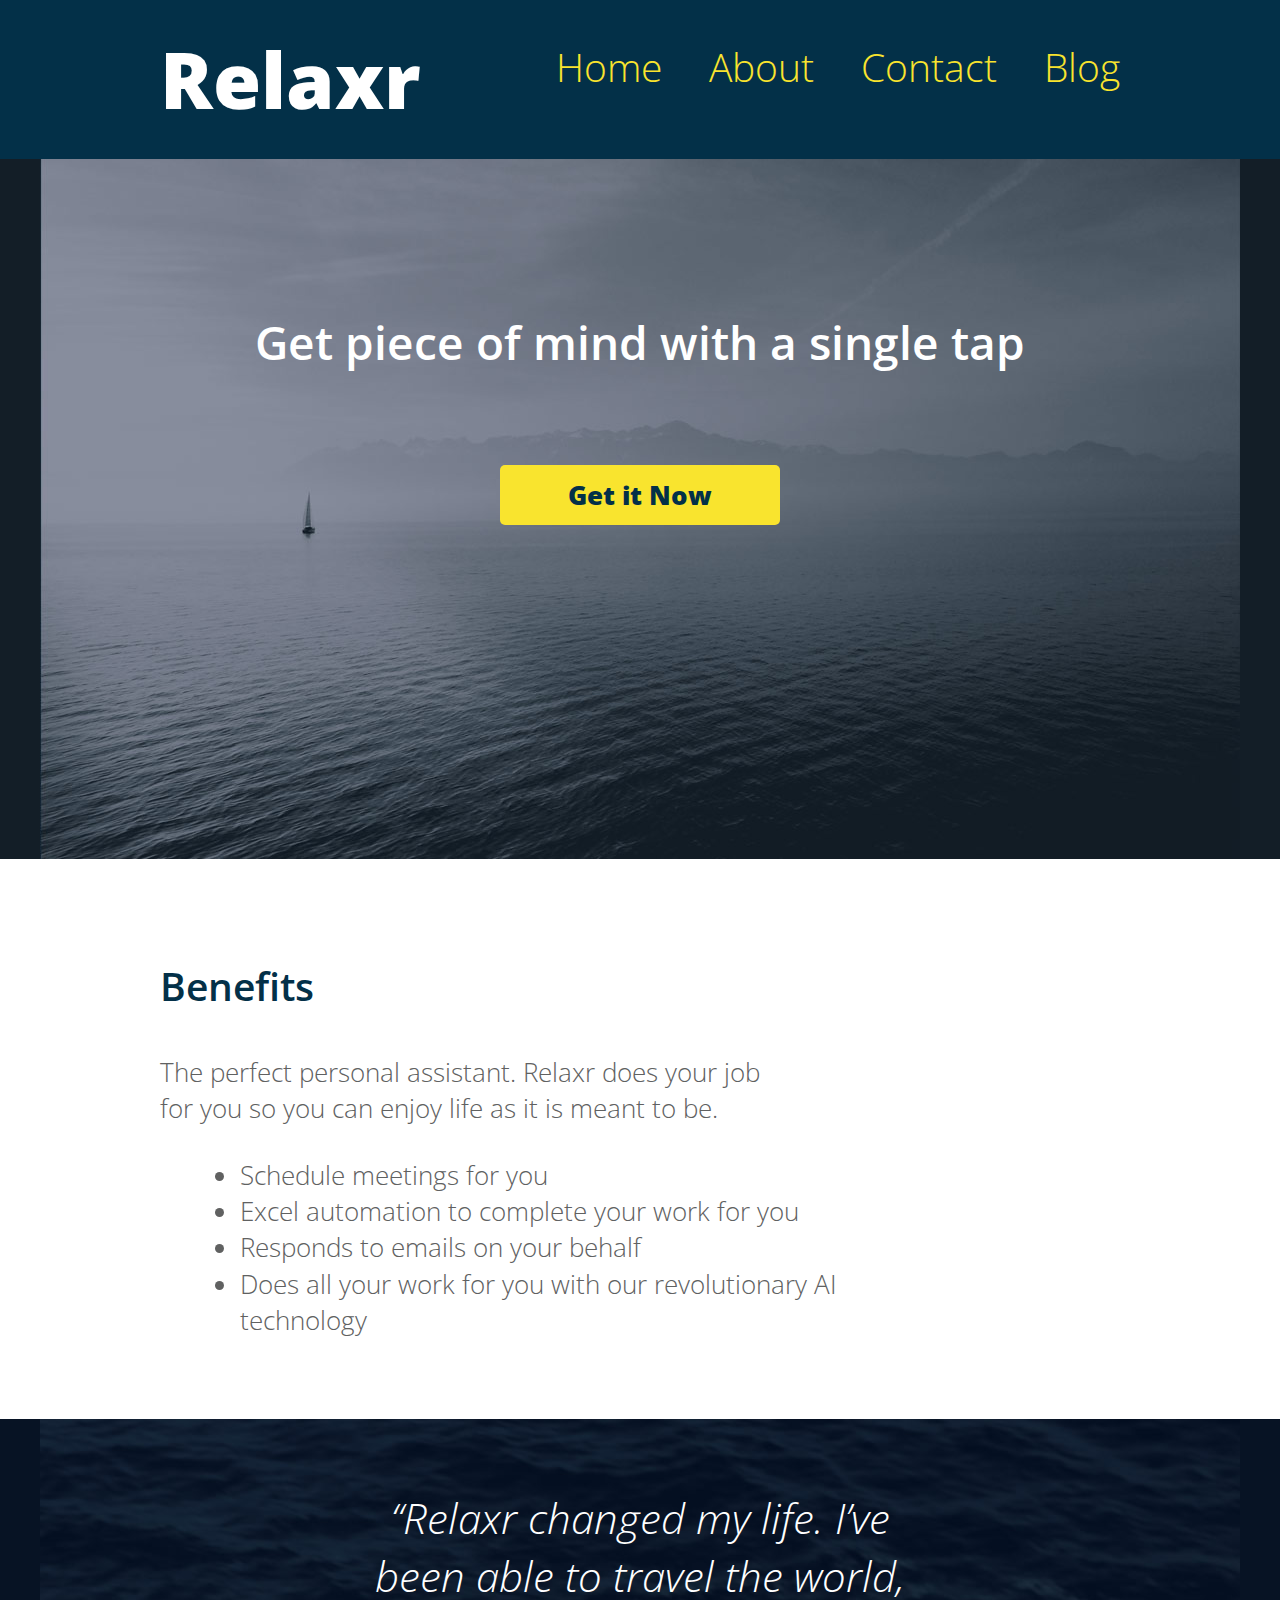
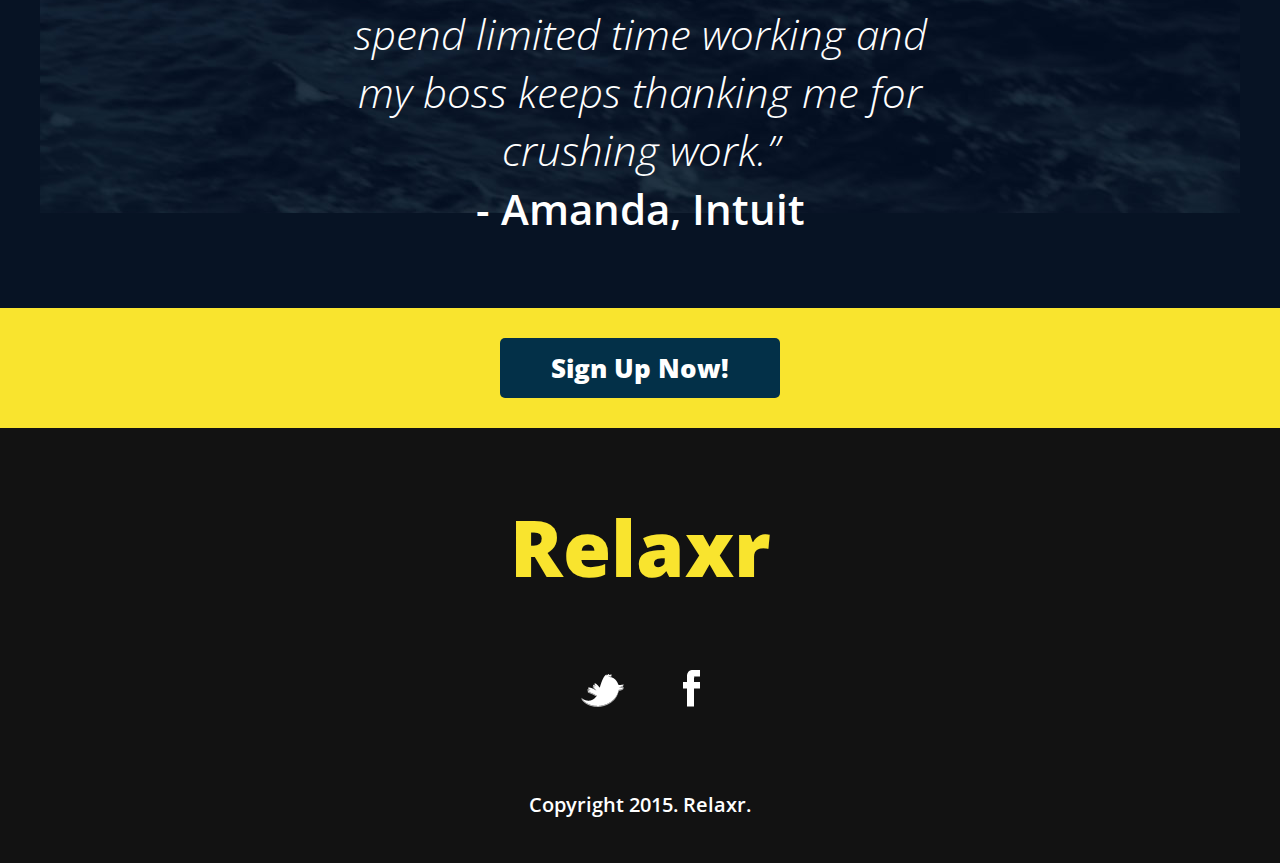
<file: starter_code/index.html>
<!DOCTYPE html>
<html lang="en">

<head>
    <meta charset="utf-8">
    <meta name="description" content="The perfect personal assistant. Relaxr does your job for you so you can enjoy life as it is meant to be.">

    <title>Relaxr Landing Page</title>
    <link href='http://fonts.googleapis.com/css?family=Open+Sans:300italic,300,600,800' rel='stylesheet' type='text/css'>

    <!-- external CSS link -->
    <link rel="stylesheet" href="css/reset.css">
    <link rel="stylesheet" href="css/style.css">
    <link rel="stylesheet" href="css/responsive.css">

</head>

<body>
    <header>
        <div class="container">
            <h1 class="logo">Relaxr</h1>
            <div class="hamburger">
                <div class="line"></div>
                <div class="line"></div>
                <div class="line"></div>
            </div>
            <nav>
                <ul>
                    <li><a href="index.html">Home</a></li>
                    <li><a href="#">About</a></li>
                    <li><a href="#">Contact</a></li>
                    <li><a href="blog.html">Blog</a></li>
                </ul>
            </nav>
        </div>
    </header>
    <section id="hero">
        <div class="container">
            <h2>Get piece of mind with a single tap</h2>
            <a class="button yellow" href="#">Get it Now</a>
        </div>
    </section>
    <section id="benefits">
        <div class="container">
            <h3>Benefits</h3>
            <p>The perfect personal assistant. Relaxr does your job for you so you can enjoy life as it is meant to be.</p>
            <ul>
                <li>Schedule meetings for you</li>
                <li>Excel automation to complete your work for you</li>
                <li>Responds to emails on your behalf</li>
                <li>Does all your work for you with our revolutionary AI technology</li>
            </ul>
        </div>
    </section>
    <section id="testimonial">
        <div class="container">
            <blockquote>&ldquo;Relaxr changed my life. I&rsquo;ve been able to travel the world, spend limited time working and my boss keeps thanking me for crushing work.&rdquo;
                <span>- Amanda, Intuit</span></blockquote>
        </div>
    </section>
    <aside id="bottom-cta">
        <a class="button blue" href="#">Sign Up Now!</a>
    </aside>
    <footer>
        <h4 class="logo">Relaxr</h4>

        <ul>
            <li>
                <a href="#"><img src="images/twitter.png" alt="Twitter logo"></a>
            </li>
            <li>
                <a href="#"><img src="images/facebook.png" alt="Facebook logo"></a>
            </li>
        </ul>

        <p class="copyright">Copyright 2015. Relaxr.</p>
    </footer>
    <script src="https://ajax.googleapis.com/ajax/libs/jquery/3.1.0/jquery.min.js"></script>
    <script src="js/responsive.js"></script>
</body>

</html>
</file>
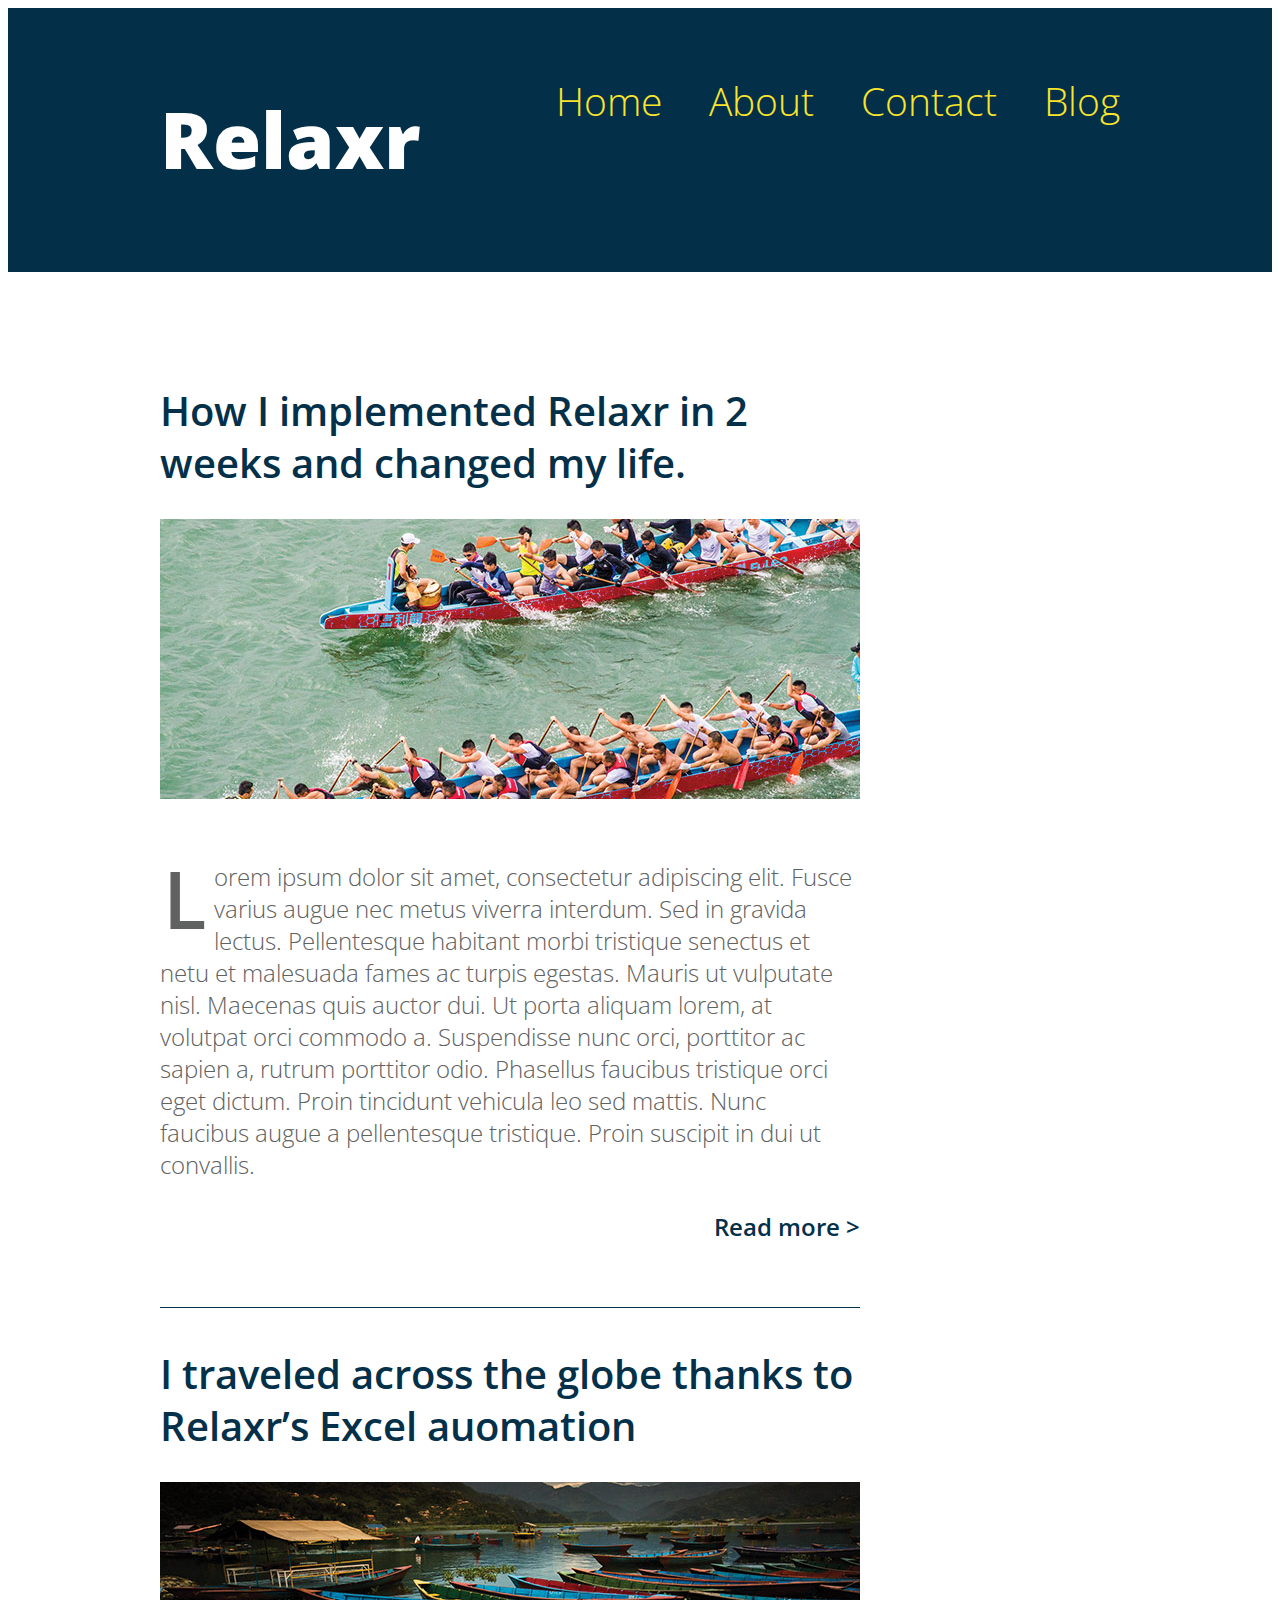
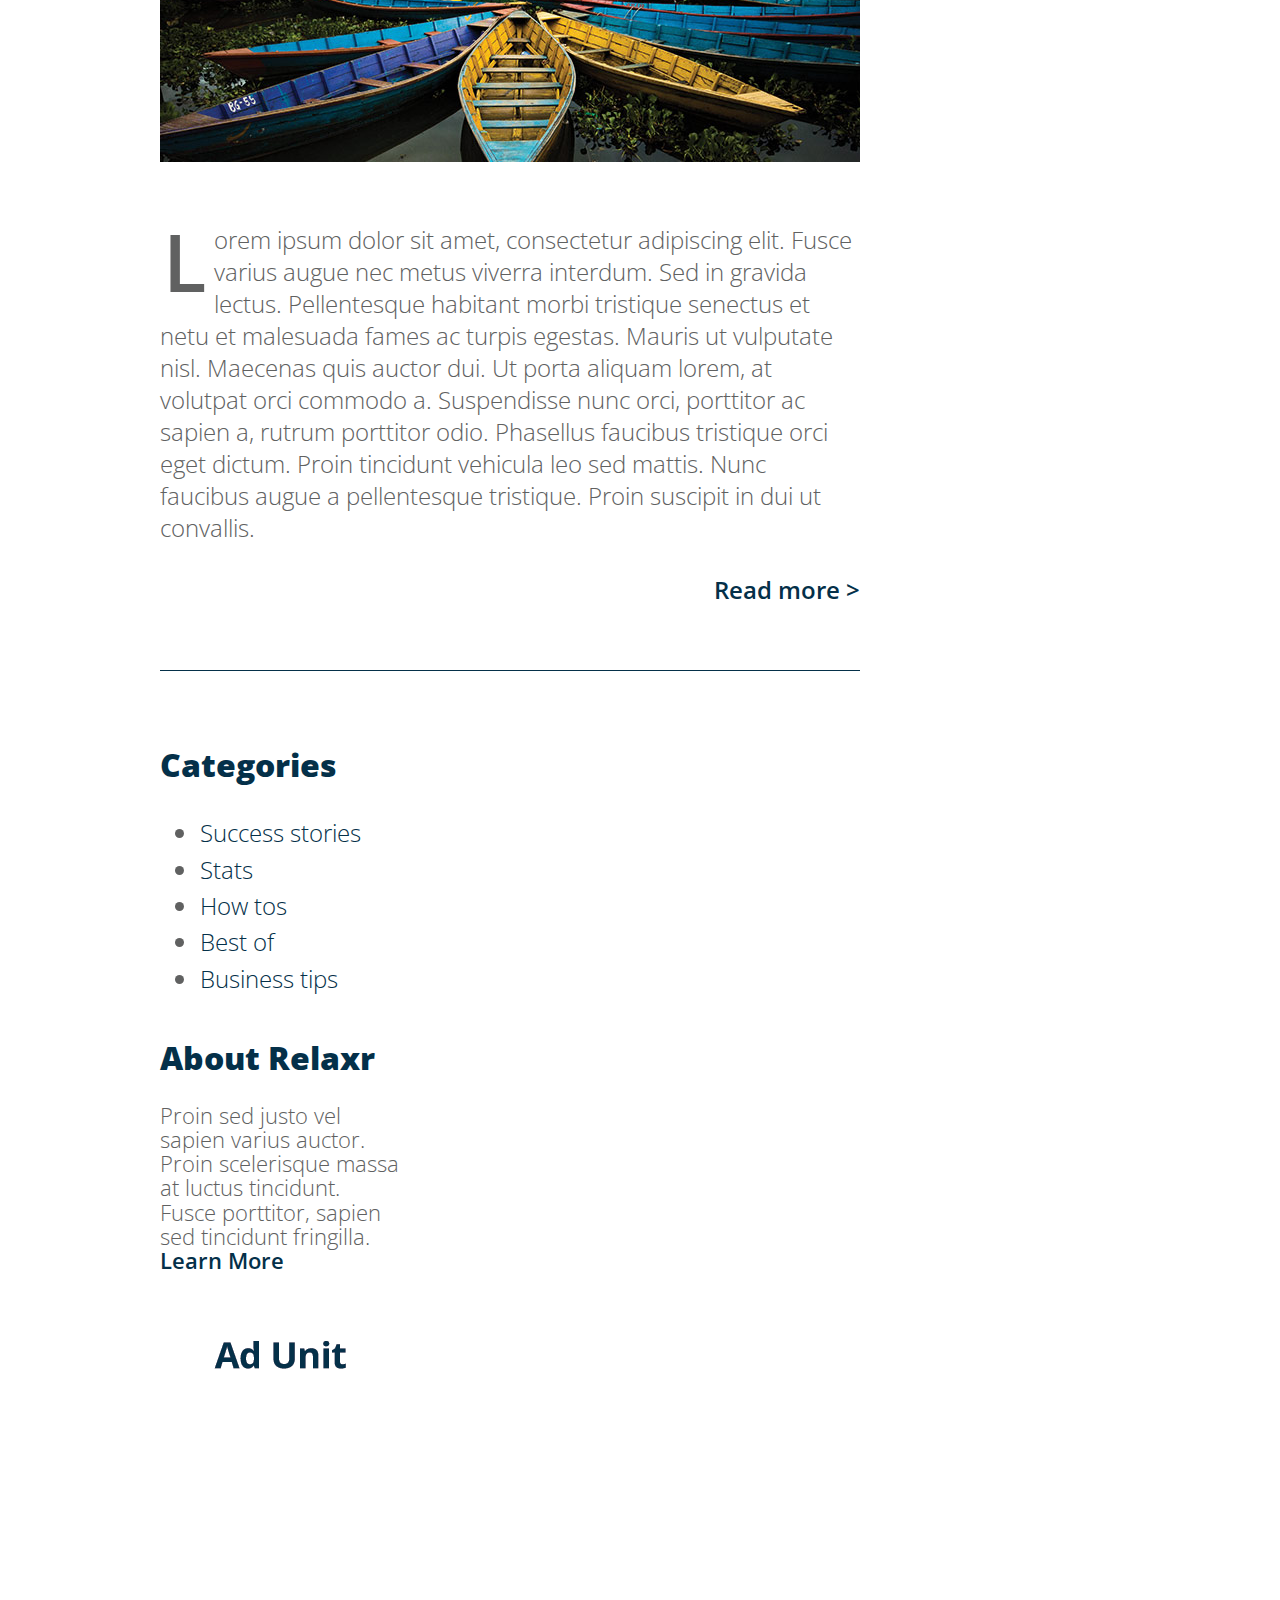
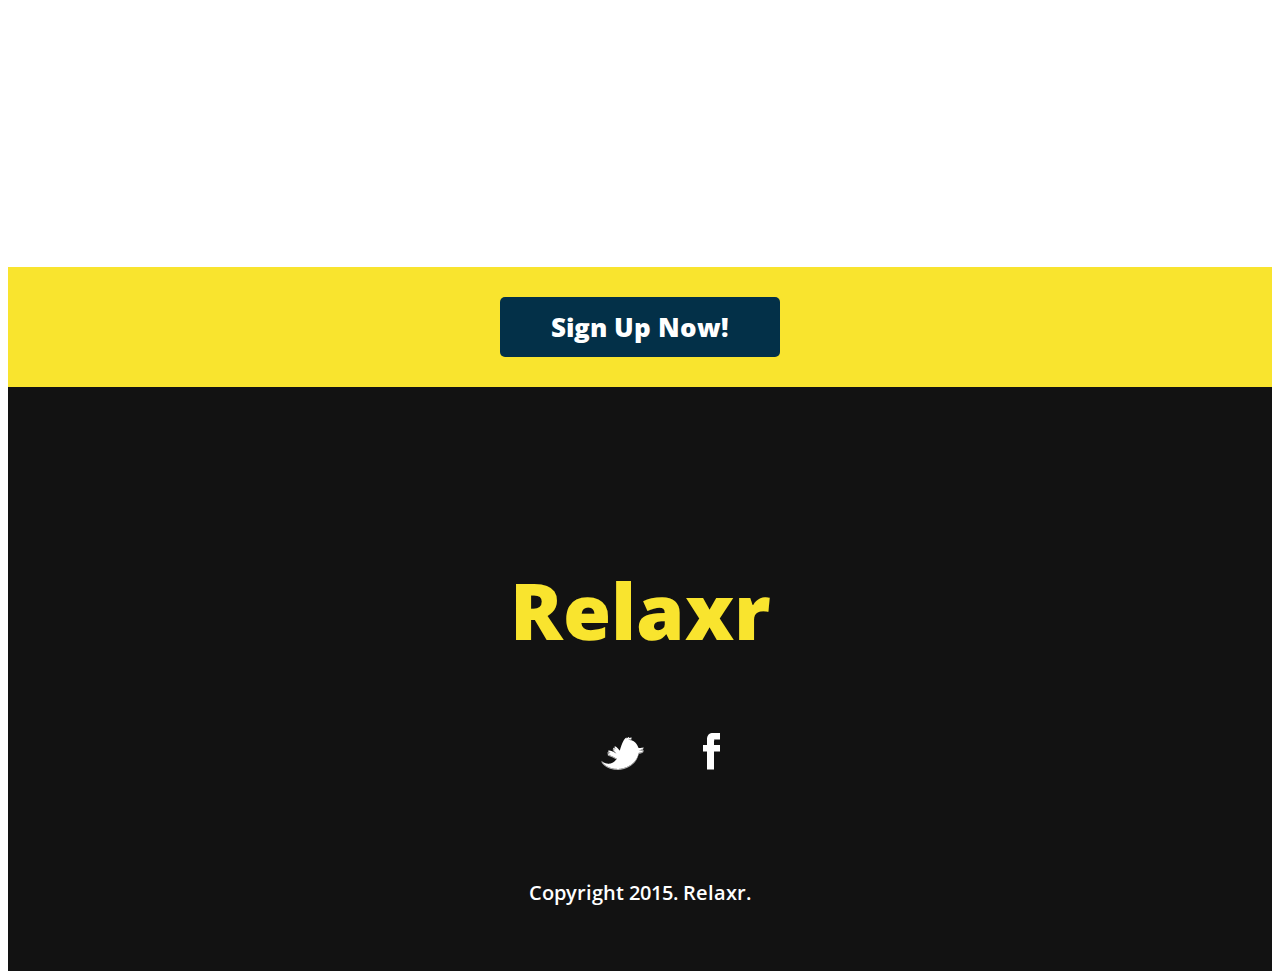
<file: starter_code/blog.html>
<!DOCTYPE html>
<html lang="en">

<head>
    <meta charset="utf-8">
    <meta name="description" content="The perfect personal assistant. Relaxr does your job for you so you can enjoy life as it is meant to be.">

    <title>Relaxr Blog</title>
    <link href='http://fonts.googleapis.com/css?family=Open+Sans:300italic,300,600,800' rel='stylesheet' type='text/css'>

    <!-- external CSS link -->
    <!-- link rel="stylesheet" href="css/reset.css" -->
    <link rel="stylesheet" href="css/style.css">
    <link rel="stylesheet" href="css/responsive.css">

</head>

<body>
    <header>
        <div class="container">
            <h1 class="logo">Relaxr</h1>
            <div class="hamburger">
                <div class="line"></div>
                <div class="line"></div>
                <div class="line"></div>
            </div>
            <nav>
                <ul>
                    <li><a href="index.html">Home</a></li>
                    <li><a href="#">About</a></li>
                    <li><a href="#">Contact</a></li>
                    <li><a href="blog.html">Blog</a></li>
                </ul>
            </nav>
        </div>
    </header>
    <section id="main">
        <div class="container">
            <section id="posts">
                <article class="post">
                    <h2><a href="#">How I implemented Relaxr in 2 weeks and changed my life.</a></h2>
                    <img src="images/blog_photo1.jpg" alt="Crew Meet">
                    <p>Lorem ipsum dolor sit amet, consectetur adipiscing elit. Fusce varius augue nec metus viverra interdum. Sed in gravida lectus. Pellentesque habitant morbi tristique senectus et netu et malesuada fames ac turpis egestas. Mauris ut vulputate nisl. Maecenas quis auctor dui. Ut porta aliquam lorem, at volutpat orci commodo a. Suspendisse nunc orci, porttitor ac sapien a, rutrum porttitor odio. Phasellus faucibus tristique orci eget dictum. Proin tincidunt vehicula leo sed mattis. Nunc faucibus augue a pellentesque tristique. Proin suscipit in dui ut convallis.</p>

                    <p class="readmore"><a href="#">Read more &gt;</a></p>
                </article>
                <article class="post">
                    <h2><a href="#">I traveled across the globe thanks to Relaxr’s Excel auomation</a></h2>
                    <img src="images/blog_photo2.jpg" alt="Canoes">
                    <p>Lorem ipsum dolor sit amet, consectetur adipiscing elit. Fusce varius augue nec metus viverra interdum. Sed in gravida lectus. Pellentesque habitant morbi tristique senectus et netu et malesuada fames ac turpis egestas. Mauris ut vulputate nisl. Maecenas quis auctor dui. Ut porta aliquam lorem, at volutpat orci commodo a. Suspendisse nunc orci, porttitor ac sapien a, rutrum porttitor odio. Phasellus faucibus tristique orci eget dictum. Proin tincidunt vehicula leo sed mattis. Nunc faucibus augue a pellentesque tristique. Proin suscipit in dui ut convallis.</p>

                    <p class="readmore"><a href="#">Read more &gt;</a></p>
                </article>
            </section>
            <!--
			-->
            <aside id="sidebar">
                <h3>Categories</h3>
                <ul>
                    <li><a href="#">Success stories</a></li>
                    <li><a href="#">Stats</a></li>
                    <li><a href="#">How tos</a></li>
                    <li><a href="#">Best of</a></li>
                    <li><a href="#">Business tips</a></li>
                </ul>
                <h3>About Relaxr</h3>
                <p>Proin sed justo vel sapien varius auctor. Proin scelerisque massa at luctus tincidunt. Fusce porttitor, sapien sed tincidunt fringilla.
                    <br>
                    <a href="">Learn More</a></p>
                <img src="images/ad-unit.png" alt="Ad Unit">
            </aside>
        </div>
    </section>

    <aside id="bottom-cta">
        <a class="button blue" href="#">Sign Up Now!</a>
    </aside>
    <footer>
        <h4 class="logo">Relaxr</h4>

        <ul>
            <li>
                <a href="#"><img src="images/twitter.png" alt="Twitter logo"></a>
            </li>
            <li>
                <a href="#"><img src="images/facebook.png" alt="Facebook logo"></a>
            </li>
        </ul>

        <p class="copyright">Copyright 2015. Relaxr.</p>
    </footer>
    <script src="https://ajax.googleapis.com/ajax/libs/jquery/3.1.0/jquery.min.js"></script>
  <script src="js/responsive.js"></script>
</body>

</html>
</file>
<file: starter_code/css/style.css>
/* Box Model Hack */

* {
    -moz-box-sizing: border-box;
    /* Firexfox */
    -webkit-box-sizing: border-box;
    /* Safari/Chrome/iOS/Android */
    box-sizing: border-box;
    /* IE */
}


/* Clear fix hack */

.clearfix:after {
    content: ".";
    display: block;
    clear: both;
    visibility: hidden;
    line-height: 0;
    height: 0;
}

.clear {
    clear: both;
}

.alignright {
    float: right;
    padding: 0 0 10px 10px;
    /* note the padding around a right floated image */
}

.alignleft {
    float: left;
    padding: 0 10px 10px 0;
    /* note the padding around a left floated image */
}


/******************************************
/* BASE STYLES
/*******************************************/

body {
    color: #f0efef;
    font-size: 26px;
    line-height: 1.4;
    color: #606161;
    font-family: 'Open Sans', Helvetica, Arial, sans-serif;
    font-weight: 300;
}

a {
    text-decoration: none;
}


/******************************************
/* LAYOUT
/*******************************************/


/* Center the container */

.container {
    width: 960px;
    margin: 0 auto;
}

.logo {
    font-size: 3em;
    font-weight: 800;
}

header {
    background: #033048;
    padding: 25px 0;
    overflow: hidden;
}

header .logo {
    color: #fff;
    float: left;
}

header nav {
    float: right;
    margin-top: 15px;
}

header nav ul li {
    display: inline-block;
    margin: 0 0 0 40px;
    font-size: 1.5em;
}

header nav ul li a {
    color: #f9e42e;
}

#hero {
    height: 700px;
    background: url(../images/header_bg.jpg) no-repeat top center #131e27;
    padding-top: 32px;
}

#hero .logo {
    color: #fff;
}

#hero h2 {
    font-size: 1.75em;
    text-align: center;
    color: #fff;
    margin: 120px 0 90px;
    font-weight: 600;
}

.button {
    border-radius: 5px;
    font-weight: 800;
    padding: 12px 0;
    width: 280px;
    font-size: 1.0em;
    text-align: center;
    display: block;
    margin: 0 auto;
}

.yellow {
    background: #f9e42e;
    color: #033048;
}

.blue {
    background: #033048;
    color: #fff;
    font-size: 1.0em;
}

#benefits {
    padding: 100px 0 80px;
}

h3 {
    color: #033048;
    font-size: 1.5em;
    font-weight: 600;
    margin-bottom: 40px;
}

#benefits p,
#benefits ul {
    width: 600px;
}

#benefits ul {
    list-style: disc;
    margin: 30px 0 0 80px;
}

#testimonial {
    background: url(../images/testimonial_bg.jpg) no-repeat top center #071324;
    padding: 70px 0 70px;
    color: #fff;
}

blockquote {
    font-size: 1.6em;
    font-weight: 300;
    font-style: italic;
    text-align: center;
    width: 580px;
    margin: 0 auto;
}

blockquote span {
    font-weight: 600;
    display: block;
    font-style: normal;
}

#main {
    margin-top: 80px;
}

#posts {
    width: 700px;
    display: inline-block;
    margin-right: 20px;
    vertical-align: top;
}

#sidebar {
    width: 240px;
    display: inline-block;
    vertical-align: top;
}

.post {
    border-bottom: 1px solid #043049;
    padding-bottom: 40px;
    margin-bottom: 40px;
}

.post h2 {
    font-weight: 600;
    font-size: 40px;
    line-height: 1.3;
    margin-bottom: 30px;
}

.post h2 a {
    color: #043049;
}

.post img {
    margin-bottom: 30px;
}

.post p {
    font-size: 24px;
    line-height: 1.333;
    color: #606161;
}

.post p:first-of-type:first-letter {
    float: left;
    font-size: 80px;
    line-height: 65px;
    padding-top: 4px;
    padding-right: 8px;
    padding-left: 3px;
    font-weight: 600;
}

.readmore {
    text-align: right;
    margin-top: 30px;
}

.readmore a {
    color: #043049;
    font-weight: 600;
}


/*.button {
  border-radius: 5px;
  font-weight: 800;
  padding: 12px 0;
  width: 280px;
  font-size: 28px;
  text-align: center;
  display: block;
  margin: 0 auto;
}
.yellow {
  background: #f9e42e;
  color: #033048;
}
.blue {
  background: #033048;
  color: #fff;
  font-size: 24px;
}*/

#sidebar h3 {
    font-size: 32px;
    font-weight: 800;
    margin-bottom: 15px;
    color: #043049;
}

#sidebar ul {
    margin-bottom: 40px;
}

#sidebar ul li a {
    color: #043049;
    font-size: 24px;
}

#sidebar p {
    font-size: 22px;
    line-height: 1.1;
    margin-bottom: 40px;
}

#sidebar p a {
    color: #043049;
    font-weight: 600;
}

#bottom-cta {
    background: #f9e42e;
    padding: 30px;
    text-align: center;
}

footer {
    background: #121212;
    padding: 65px 0 45px;
    text-align: center;
}

footer .logo {
    color: #f9e42e;
    margin-bottom: 68px;
}

footer ul li {
    display: inline-block;
    list-style: none;
    margin: 0 26px 75px;
}

footer p {
    font-size: .75em;
    color: #fff;
    font-weight: 600;
}

nav a{
    color: inherit;
    text-decoration: none;
}
</file>
<file: starter_code/css/responsive.css>
nav {}

.hamburger {
    margin-top: 0;
    margin-left: 40%;
    width: 7%;
    display: none;
    float: left;
    cursor: pointer;
}

.line {
    height: 0.3rem;
    background: #f8ff00;
    border-radius: 5px;
    margin: 0.4rem;
    width: 90%;
}

@media screen and (max-width: 768px) {
    header.show {
        height: 250px;
        width: 100%;
        max-width: 768px;
    }
    header {
        width: 100%;
        max-width: 768px;
    }
    .hamburger {
        display: block;
    }
    nav.show {
        display: block;
        clear: both;
        height: inherit;
        overflow: hidden;
        transition: height 500ms ease;
        top: 70px;
        position: absolute;
    }
    nav ul {
        display: none;
    }
    .show {
        height: calc((1.1em + 5px + 3px)* 4);
        /*margin: 0px auto;*/
        width: 100%;
    }
    nav.show ul {
        display: block;
        /*width: 100%;*/
    }
    nav.show ul li a {
        color: #f8ff00;
        font-size: 18px;
    }
    nav.show li {
        display: block;
        clear: both;
        text-align: center;
        /* these properties have been added just to make 
        the height calculation above more interesting */
        border-top: 2px solid #fff;
        padding-top: 1px;
    }
    header nav.show ul li {
        display: block;
        margin: 0px;
        font-size: 24px;
    }
    .logo {
        font-size: 55px;
        margin-left: 20px;
        margin-top: -20px;
    }
    #main {
        margin-top: 20px;
    }
    #sidebar h3 {
        font-size: 40px;
        margin-bottom: 5px;
        text-align: center;
    }
    #sidebar {
        width: 50%;
    }
    #sidebar ul,
    #sidebar p {
        margin-left: auto;
        margin-right: auto;
        /*        text-align: center;*/
        width: 50%;
    }
    #sidebar li {
        line-height: 1.2;
    }
    #sidebar img {
        padding-left: 25%;
    }
    .readmore {
        display: none;
    }
    #posts {
        width: 70%;
        margin-left: 20px;
    }
    .post img {
        width: 500px;
    }
    footer {
        padding: 45px 0 35px;
    }
    footer .logo {
        margin-bottom: 20px;
    }
    footer ul li {
        margin: 0 26px 30px;
    }
    /*    These changes are for the index.html page.*/
    /*
    #hero {
    height: 200px;
    background: url(../images/header_bg.jpg) no-repeat top center #131e27;
    padding-top: 32px;
}
*/
    #testimonial {
        background: url(../images/testimonial_bg.jpg) no-repeat top center #071324;
        padding: 10px 0 10px;
        color: #fff;
    }
    blockquote {
        font-size: 30px;
        font-weight: 300;
        font-style: italic;
        text-align: center;
        width: 70%;
        margin: 0 auto;
    }
    .container {
        width: 768px;
        margin: 0 auto;
    }
    #benefits {
        padding: 75px 0 80px;
    }
    #benefits .container {
        width: 500px;
        margin-left: 40px;
        margin-right: 10px;
    }
    #benefits p,
    #benefits ul {
        width: 500px;
        font-size: 30px;
    }
    #benefits ul {
        list-style: disc;
        margin: 30px 0 0 80px;
    }
    #benefits li {
        font-size: 30px;
    }
    #hero .container {
        width: 400px;
        margin-left: auto;
        margin-right: auto;
        margin-top: 40px;
    }
    #hero {
        height: 500px;
        padding-top: 32px;
    }
    #hero h2 {
        margin: 50px 0 90px;
    }
}
</file>
